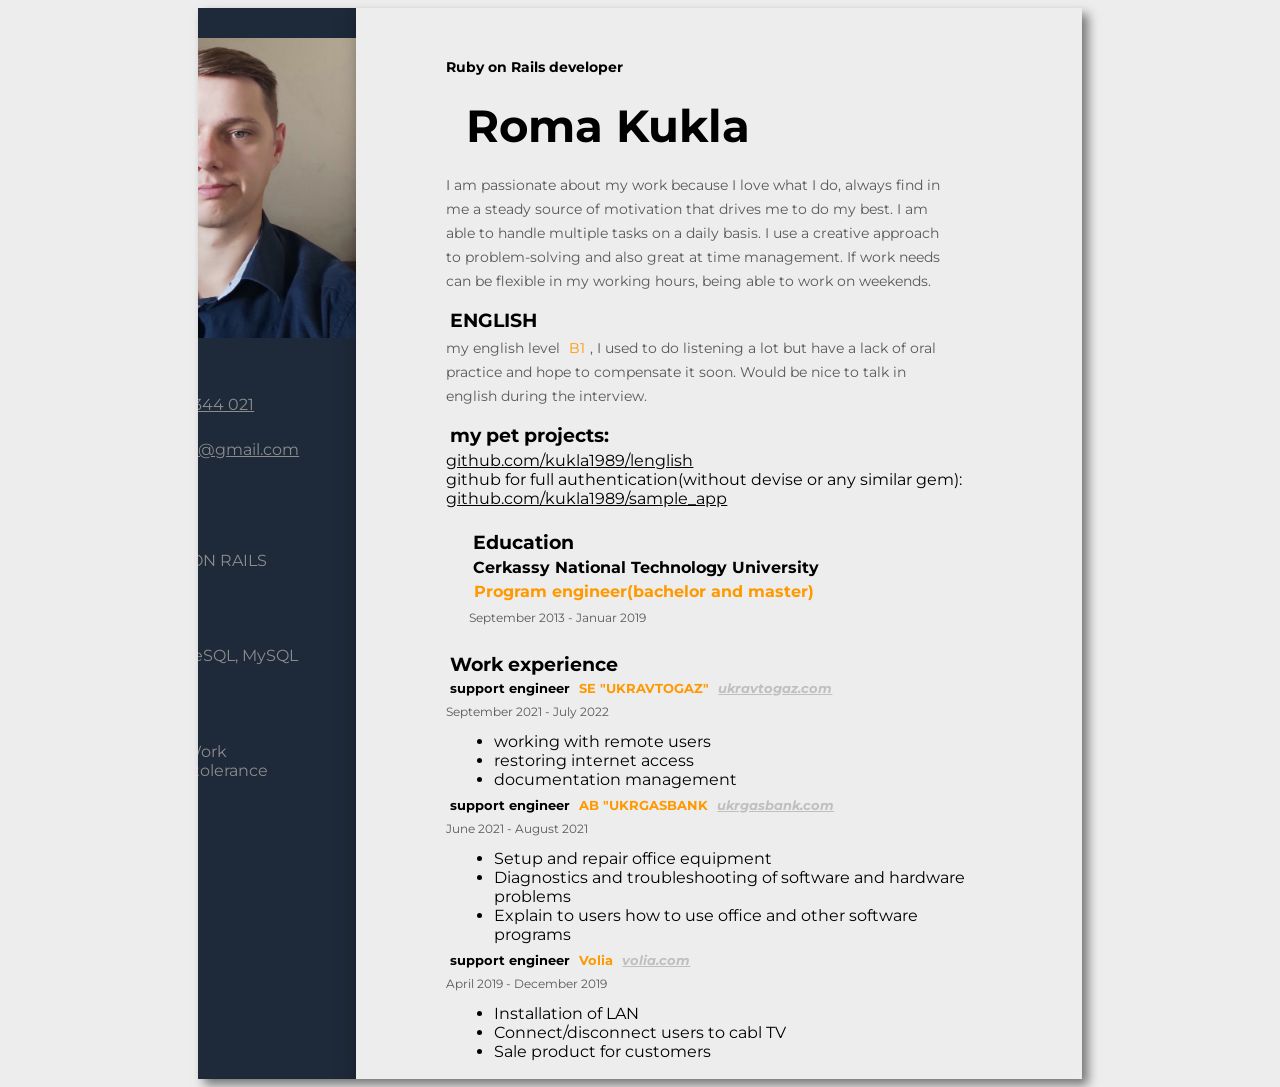
<file: index.html>
<!doctype html>
<html lang="en">
<head>
    <meta charset="UTF-8">
    <meta name="viewport"
          content="width=device-width, user-scalable=no, initial-scale=1.0, maximum-scale=1.0, minimum-scale=1.0">
    <link rel="stylesheet" href="application.css" >
    <meta http-equiv="X-UA-Compatible" content="ie=edge">
    <title>Summary Roman Kukla</title>
    <link rel="preconnect" href="https://fonts.googleapis.com">
    <link rel="preconnect" href="https://fonts.gstatic.com" crossorigin>
    <link href="https://fonts.googleapis.com/css2?family=Montserrat:wght@400;700&display=swap" rel="stylesheet">
    <link  rel="stylesheet" href="style/styles.css">

</head>
<body>

<! --main-->
<div id="main">
    <! --main content-->
    <div class="main_content" >
        <! --about_me-->
        <div class="about">
            <h2 class="about_position">Ruby on Rails developer</h2>
            <h3 class="about_name">Roma Kukla</h3>
            <text class="about_description">
                I am passionate about my work because I love what I do, always find in me a steady source of motivation that drives me to do my best. I am able to handle multiple tasks on a daily basis. I use a creative approach to problem-solving and also great at time management. If work needs can be flexible in my working hours, being able to work on weekends.
            </text>
        </div>
      <! --english-->
      <div style="margin-top:1em;margin-bottom: 1em;">
        <h3> ENGLISH </h3>
        <text class="about_description">
          my english level <span class="main_title">B1</span>, I used to do listening a lot but have  a lack of oral
          practice and hope to compensate it soon. Would be nice to talk in english during the interview.
        </text>
      </div>
        <h3>my pet projects: </h3><a style="color:black;" href="https://github.com/kukla1989/lenglish">
        github.com/kukla1989/lenglish</a><br>
        github for full authentication(without devise or any similar gem):  <a style="color:black;"
                                                                               href="https://github.com/kukla1989/sample_app">github.com/kukla1989/sample_app</a> </text>
        <!--
        <h3>my pet projects:<a class="main_title" href="http://www.run-english.art">run-english.art</a> </h3>
<text class="about_description">github for it: <a style="color:black;" href="https://github.com/kukla1989/lenglish">
  github.com/kukla1989/lenglish</a><br>
  github for full authentication(without devise or any similar gem):  <a style="color:black;"
                                                                         href="https://github.com/kukla1989/sample_app">github.com/kukla1989/sample_app</a> </text> -->

        <! --Education-->
      <div class="education">
        <h3>Education</h3>
        <h4>Cerkassy National Technology University</h4>
        <h4 class="main_title">Program engineer<span>(bachelor and master)</span></h4>
        <p class="date">September 2013 - Januar 2019</p>
      </div>

      <! --Work-->
        <div class="work">
            <h3>Work experience <span class="main_title" style="font-size:0.65em;"></span> </h3>
            <! --company 1-- >
            <div>
                <h5>
                    support engineer
                    <span class="main_title">SE "UKRAVTOGAZ"</span>
                    <a class="link" href="http://ukravtogaz.com/">ukravtogaz.com</a>
                </h5>
                <p class="date">September 2021 - July 2022</p>
                <ul>
                    <li>working with remote users</li>
                    <li>restoring internet access</li>
                    <li>documentation management</li>
                </ul>
            </div>
            <! --company 2-- >
            <div>
                <h5>
                    support engineer
                    <span class="main_title">AB "UKRGASBANK</span>
                    <a class="link" href="http://www.ukrgasbank.com/"> ukrgasbank.com </a>
                </h5>
                <p class="date">June 2021 - August 2021</p>
                <ul>
                    <li>Setup and repair office equipment</li>
                    <li>Diagnostics and troubleshooting of software and hardware problems</li>
                    <li>Explain to users how to use office and other software programs</li>
                </ul>
            </div>
            <! --company 3-- >
            <div>
                <h5>
                    support engineer
                    <span class="main_title">Volia</span>
                    <a class="link" href="https://volia.com/?partner=organic_search&utm_source=google&utm_medium=organic">volia.com</a>
                </h5>
                <p class="date">April 2019 - December 2019 </p>
                <ul>
                    <li>Installation of LAN</li>
                    <li>Connect/disconnect users to cabl TV</li>
                    <li>Sale product for customers</li>
                </ul>
            </div>
        </div>
    </div>
    <! --sidebar-->
    <aside>
        <img src="images/me.png" alt="my photo" height="300" width="280" style="margin-left: 0.35em;">
        <! --Contact-->
        <div class="sidebar_except_photo">
            <h3 class="sidebar_title">Contact</h3>
            <p>
                <img src="images/phone.png" alt="phone.ico" class="sidebar_icon">
                <a href="tel:+380930344021" class="sidebar_data"> +38 093 0344 021 </a>
            </p>
            <p>
                <img src="images/mail.png" alt="mail.ico" class="sidebar_icon">
                <a href="mailto:romankyk@gmail.com" class="sidebar_data"> romankyk@gmail.com </a>
            </p>
            <p>
                <img src="images/telegram.png" alt="telegram.ico" class="sidebar_icon">
                <a href="https://telegram.me/roman_kukla" class="sidebar_data">Telegram</a>
            </p>
        </div>
        <! --Tech skills-->
        <div class="sidebar_except_photo">
            <h3 class="sidebar_title">Tech skills</h3>
            <ul class="sidebar_data">
                <li class="sidebar_dot"><span class="sidebar_data">RUBY ON RAILS</span></li>
                <li class="sidebar_dot"><span class="sidebar_data">JS</span></li>
                <li class="sidebar_dot"><span class="sidebar_data">HTML5</span></li>
                <li class="sidebar_dot"><span class="sidebar_data">CSS</span></li>
                <li class="sidebar_dot"><span class="sidebar_data">GIT</span></li>
                <li class="sidebar_dot"><span class="sidebar_data">PostgreSQL, MySQL</span></li>
            </ul>
        </div>
        <! --Soft skills-->
        <div class="sidebar_except_photo">
            <h3 class="sidebar_title">Soft skills</h3>
            <ul class="sidebar_data">
                <li class="sidebar_dot"><span class="sidebar_data">AGILE</span></li>
                <li class="sidebar_dot"><span class="sidebar_data">TDD</span></li>
                <li class="sidebar_dot"><span class="sidebar_data">TeamWork</span></li>
                <li class="sidebar_dot"><span class="sidebar_data">Stress tolerance</span></li>
            </ul>
        </div>
    </aside>
</div>
    <script>
      //element = document.getElementById("main")
      if(screen.width > 800){
          document.getElementById("main").style.width = "70%";
      } else {
         document.getElementById("main").style.width = "98%";
      }
    </script>
</body>
</html>
</file>
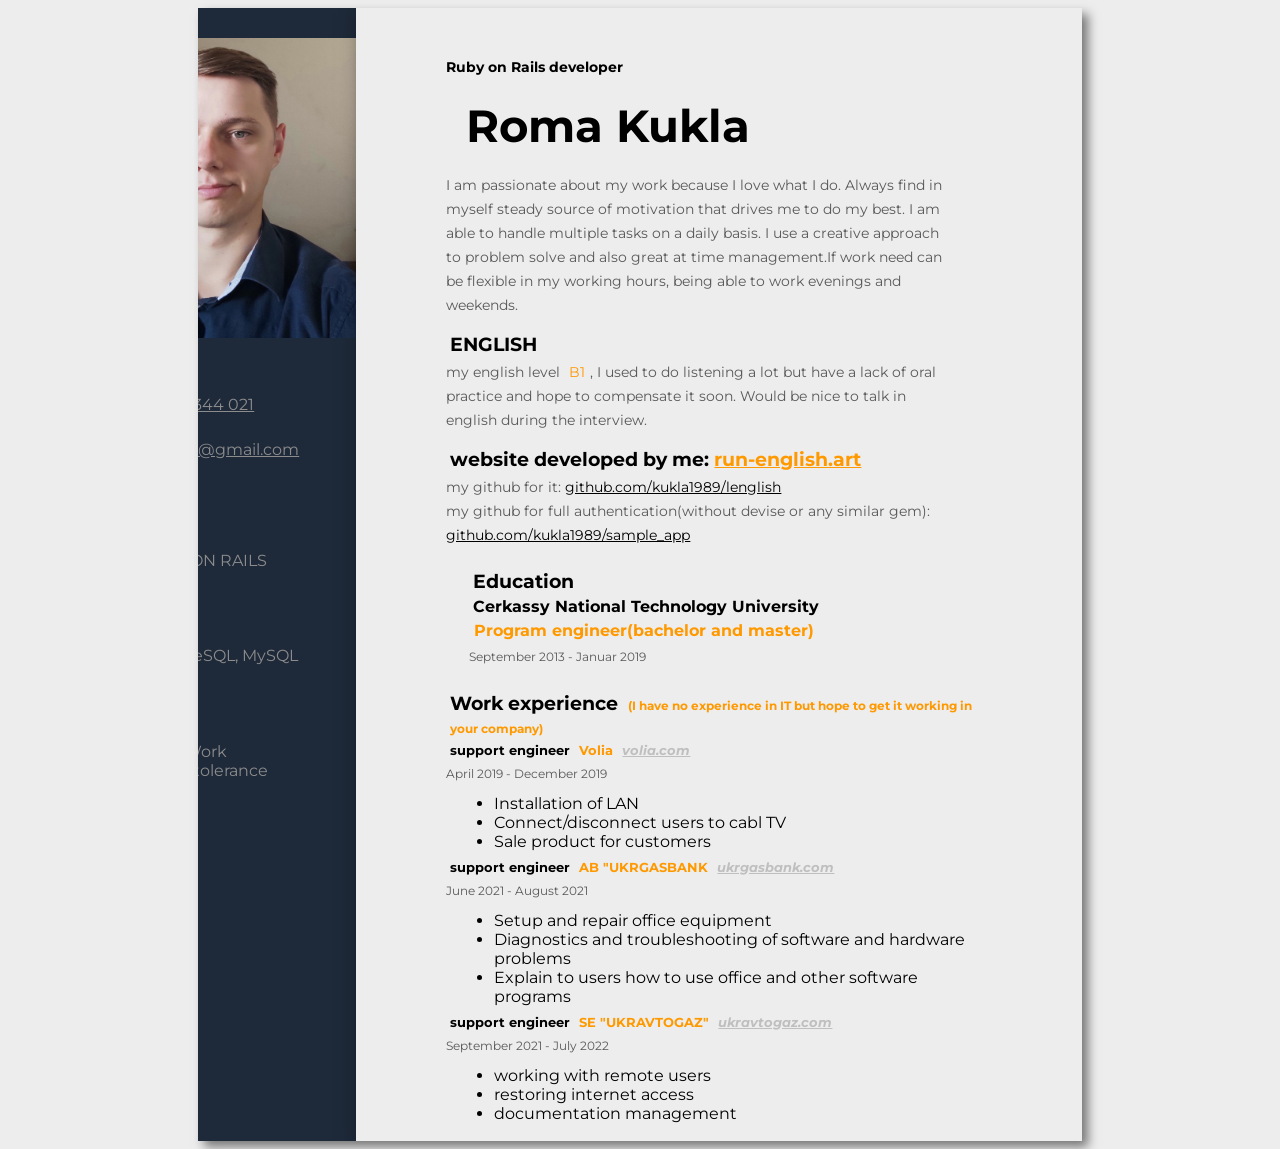
<file: land.html>
<!doctype html>
<html lang="en">
<head>
    <meta charset="UTF-8">
    <meta name="viewport"
          content="width=device-width, user-scalable=no, initial-scale=1.0, maximum-scale=1.0, minimum-scale=1.0">
    <link rel="stylesheet" href="application.css" >
    <meta http-equiv="X-UA-Compatible" content="ie=edge">
    <title>Summary Roman Kukla</title>
    <link rel="preconnect" href="https://fonts.googleapis.com">
    <link rel="preconnect" href="https://fonts.gstatic.com" crossorigin>
    <link href="https://fonts.googleapis.com/css2?family=Montserrat:wght@400;700&display=swap" rel="stylesheet">
    <link  rel="stylesheet" href="style/styles.css">

</head>
<body>

<! --main-->
<div id="main">
    <! --main content-->
    <div class="main_content" >
        <! --about_me-->
        <div class="about">
            <h2 class="about_position">Ruby on Rails developer</h2>
            <h3 class="about_name">Roma Kukla</h3>
            <text class="about_description">
                I am passionate about my work because I love what I do. Always find in myself steady source of motivation
                that drives me to do my best. I am able to handle multiple tasks on a daily basis. I use a creative approach to problem solve and also
                great at time management.If work need can be flexible in my working hours, being able to work evenings and weekends.
            </text>
        </div>
      <! --english-->
      <div style="margin-top:1em;margin-bottom: 1em;">
        <h3> ENGLISH </h3>
        <text class="about_description">
          my english level <span class="main_title">B1</span>, I used to do listening a lot but have  a lack of oral
          practice and hope to compensate it soon. Would be nice to talk in english during the interview.
        </text>
      </div>
      <h3>website developed by me:<a class="main_title" href="http://www.run-english.art">run-english.art</a> </h3>
      <text class="about_description">my github for it: <a style="color:black;" href="https://github.com/kukla1989/lenglish">
          github.com/kukla1989/lenglish</a><br>
      my github for full authentication(without devise or any similar gem):  <a style="color:black;"
               href="https://github.com/kukla1989/sample_app">github.com/kukla1989/sample_app</a> </text>

      <! --Education-->
      <div class="education">
        <h3>Education</h3>
        <h4>Cerkassy National Technology University</h4>
        <h4 class="main_title">Program engineer<span>(bachelor and master)</span></h4>
        <p class="date">September 2013 - Januar 2019</p>
      </div>

      <! --Work-->
        <div class="work">
            <h3>Work experience <span class="main_title" style="font-size:0.65em;">(I have no experience in IT but hope to get it
              working in your company)</span> </h3>
            <! --company1-- >
            <div>
                <h5>
                  support engineer
                    <span class="main_title">Volia</span>
                    <a class="link" href="https://volia.com/?partner=organic_search&utm_source=google&utm_medium=organic">volia.com</a>
                </h5>
                <p class="date">April 2019 - December 2019 </p>
                <ul>
                    <li>Installation of LAN</li>
                    <li>Connect/disconnect users to cabl TV</li>
                    <li>Sale product for customers</li>
                </ul>
            </div>
            <! --company2-- >
            <div>
                <h5>
                    support engineer
                    <span class="main_title">AB "UKRGASBANK</span>
                    <a class="link" href="http://www.ukrgasbank.com/"> ukrgasbank.com </a>
                </h5>
                <p class="date">June 2021 - August 2021</p>
                <ul>
                    <li>Setup and repair office equipment</li>
                    <li>Diagnostics and troubleshooting of software and hardware problems</li>
                    <li>Explain to users how to use office and other software programs</li>
                </ul>
            </div>
            <! --company3-- >
            <div>
                <h5>
                    support engineer
                    <span class="main_title">SE "UKRAVTOGAZ"</span>
                    <a class="link" href="http://ukravtogaz.com/">ukravtogaz.com</a>
                </h5>
                <p class="date">September 2021 - July 2022</p>
                <ul>
                    <li>working with remote users</li>
                    <li>restoring internet access</li>
                    <li>documentation management</li>
                </ul>
            </div>
        </div>
    </div>
    <! --sidebar-->
    <aside>
        <img src="images/me.png" alt="my photo" height="300" width="280" style="margin-left: 0.35em;">
        <! --Contact-->
        <div class="sidebar_except_photo">
            <h3 class="sidebar_title">Contact</h3>
            <p>
                <img src="images/phone.png" alt="phone.ico" class="sidebar_icon">
                <a href="tel:+380930344021" class="sidebar_data"> +38 093 0344 021 </a>
            </p>
            <p>
                <img src="images/mail.png" alt="mail.ico" class="sidebar_icon">
                <a href="mailto:romankyk@gmail.com" class="sidebar_data"> romankyk@gmail.com </a>
            </p>
            <p>
                <img src="images/telegram.png" alt="telegram.ico" class="sidebar_icon">
                <a href="https://telegram.me/roman_kukla" class="sidebar_data">Telegram</a>
            </p>
        </div>
        <! --Tech skills-->
        <div class="sidebar_except_photo">
            <h3 class="sidebar_title">Tech skills</h3>
            <ul class="sidebar_data">
                <li class="sidebar_dot"><span class="sidebar_data">RUBY ON RAILS</span></li>
                <li class="sidebar_dot"><span class="sidebar_data">JS</span></li>
                <li class="sidebar_dot"><span class="sidebar_data">HTML5</span></li>
                <li class="sidebar_dot"><span class="sidebar_data">CSS</span></li>
                <li class="sidebar_dot"><span class="sidebar_data">GIT</span></li>
                <li class="sidebar_dot"><span class="sidebar_data">PostgreSQL, MySQL</span></li>
            </ul>
        </div>
        <! --Soft skills-->
        <div class="sidebar_except_photo">
            <h3 class="sidebar_title">Soft skills</h3>
            <ul class="sidebar_data">
                <li class="sidebar_dot"><span class="sidebar_data">AGILE</span></li>
                <li class="sidebar_dot"><span class="sidebar_data">TDD</span></li>
                <li class="sidebar_dot"><span class="sidebar_data">TeamWork</span></li>
                <li class="sidebar_dot"><span class="sidebar_data">Stress tolerance</span></li>
            </ul>
        </div>
    </aside>
</div>
    <script>
      //element = document.getElementById("main")
      if(screen.width > 800){
          document.getElementById("main").style.width = "70%";
      } else {
         document.getElementById("main").style.width = "98%";
      }
    </script>
</body>
</html>
</file>
<file: application.css>
/*
 * This is a manifest file that'll be compiled into application.css, which will include all the files
 * listed below.
 *
 * Any CSS (and SCSS, if configured) file within this directory, lib/assets/stylesheets, or any plugin's
 * vendor/assets/stylesheets directory can be referenced here using a relative path.
 *
 * You're free to add application-wide styles to this file and they'll appear at the bottom of the
 * compiled file so the styles you add here take precedence over styles defined in any other CSS
 * files in this directory. Styles in this file should be added after the last require_* statement.
 * It is generally better to create a new file per style scope.
 *
 *= require_tree .
 *= require_self
 */
body{
    font-family: 'Montserrat', sans-serif;
    background-color: #ededed;

    overflow-x: scroll;

}
#main{

    display: flex;
    flex-direction: row-reverse;

    margin: auto;

    overflow-x: scroll;
    box-shadow: 6px 6px 10px rgba(0, 0, 0, 0.5);
}
.main_content{


    padding: 10px 90px;

}
aside{

    background-color:  #1E2939;
    padding-top: 30px;
}

.main_title{
    color: #ff9900;
    margin: 5px;
}
.education{
    margin: 23px;
    margin-left: 0;
}

.about_position{
    margin-top: 40px;
    font-weight: bold;
    font-size: 14px;
}
.about_name{
    font-weight: bold;
    font-size: 45px;
        margin: 10px;
    padding:10px;

}
.date,
.about_description{
    display: block;
    width: 500px;
    font-weight: 400;
    font-size: 14px;
    line-height: 24px;
    color: #595959;
}
.date{
    font-size: 12px;
    padding: 0px;
    margin: 0;
}
.link{
    color: #bfbfbf;
    font-style: italic;
}
h4, h3, h5{
    margin:4px;
}

ul{
    margin: 8px;
}
/*--------------------------ASIDE-----------------------------*/
/*--------------------------ASIDE-----------------------------*/

.sidebar_except_photo{
    margin: auto;
    width: 85%;
}
.sidebar_icon{
    width: 20px;
    height: 20px;
    padding-top: 5px;
}
.sidebar_title{
    color: #ededed;
}

.sidebar_data{
    color: #8c8c8c;
}
.sidebar_contact{
    margin-right: 7px;
}
.sidebar_dot{
    color: #ff9900;
}

.work{
}
</file>
<file: style/styles.css>
body{
    font-family: 'Montserrat', sans-serif;
    background-color: #ededed;

}
.main{
    display: flex;
    flex-direction: row-reverse;
    /*width: 1200px; */
    margin: auto;
    width: 70%;
}
.main_content{
    box-shadow: 6px 6px 20px rgba(0, 0, 0, 0.5);
    padding: 10px 90px;
}
.main_title{
    color: #ff9900;
    margin: 5px;
}
.education{
    margin: 23px
}

.about_position{
    margin-top: 40px;
    font-weight: bold;
    font-size: 14px;
}
.about_name{
    font-weight: bold;
    font-size: 45px;
        margin: 10px;
    padding:10px;

}
.date,
.about_description{
    display: block;
    width: 500px;
    font-weight: 400;
    font-size: 14px;
    line-height: 24px;
    color: #595959;
}
.date{
    font-size: 12px;
    padding: 0px;
    margin: 0;
}
.link{
    color: #bfbfbf;
    font-style: italic;
}
h4, h3, h5{
    margin:4px;
}
ul{
    margin: 8px;
}
/*--------------------------ASIDE-----------------------------*/
/*--------------------------ASIDE-----------------------------*/
aside{
    background-color:  #1E2939;
    padding-top: 30px;
}
.sidebar_except_photo{
    margin: auto;
    width: 85%;
}
.sidebar_icon{
    width: 20px;
    height: 20px;
    padding-top: 5px;
}
.sidebar_title{
    color: #ededed;
}

.sidebar_data{
    color: #8c8c8c;
}
.sidebar_contact{
    margin-right: 7px;
}
.sidebar_dot{
    color: #ff9900;
}

.work{
}
</file>
